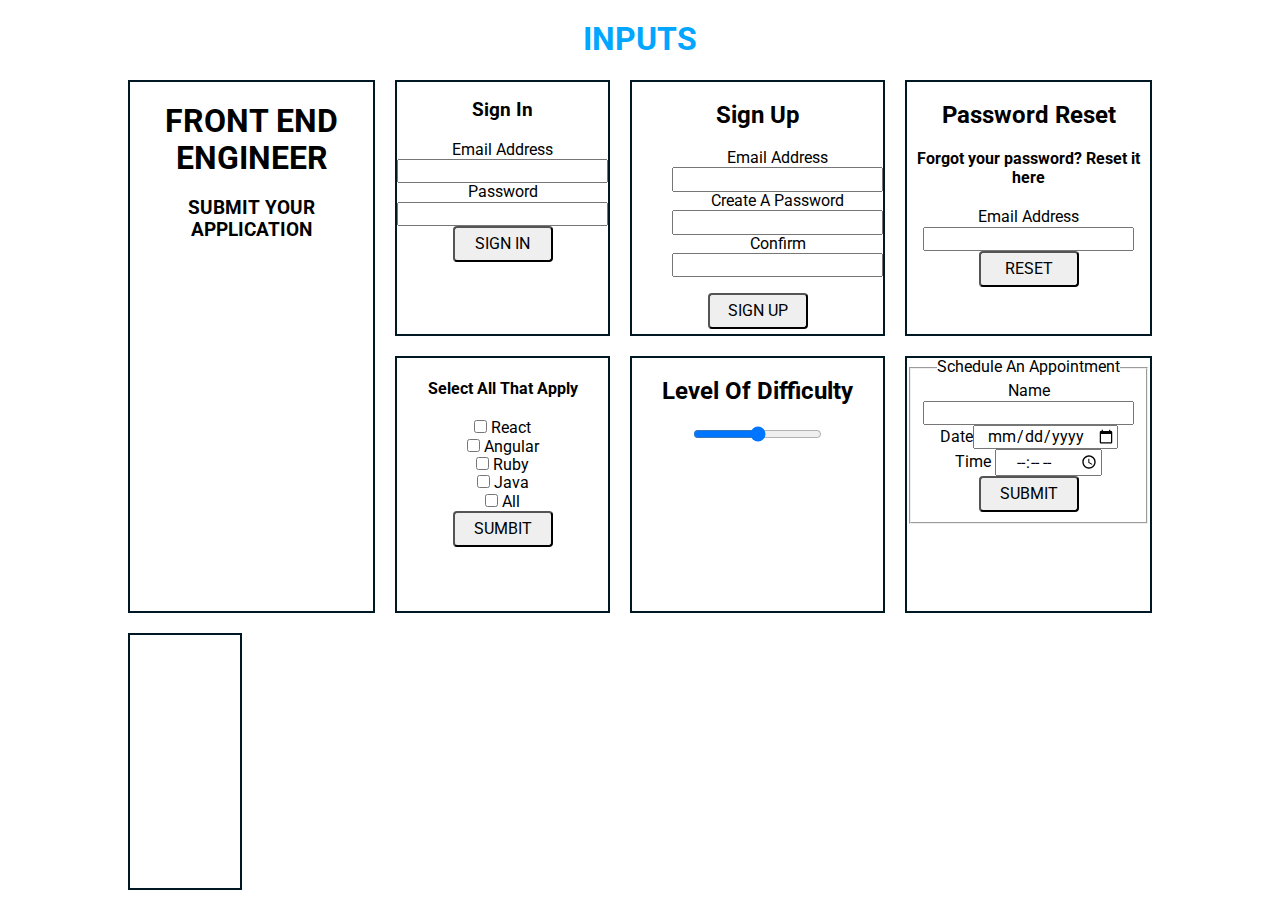
<file: index.html>
<!DOCTYPE html>
<html lang="en">

<head>
  <meta charset="UTF-8">
  <meta name="viewport" content="width=device-width, initial-scale=1.0">
  <meta http-equiv="X-UA-Compatible" content="ie=edge">
  <link rel="stylesheet" href="stylesheets/normalise.css">
  <link href="https://fonts.googleapis.com/css?family=Roboto" rel="stylesheet">
  <link rel="stylesheet" href="stylesheets/main.css">
  <title>Index</title>
</head>

<body>
  <h1 class="main_title">INPUTS</h1>
  <div class="main_container">
    <div class="sec_tion" id="apply">
      <h1>FRONT END ENGINEER</h1>
      <h3>SUBMIT YOUR APPLICATION</h3>
      <form action="#">

      </form>
      <!-- <ul>
        <li>Name<input type="text" name="name"></li>
        <li>Email Address<input type="email" name="email"></li>
        <li>Phone <input type="tel" name="phone"></li>
        <li>Resume <input type="file"></li>
        <li>Portfolio URL <input type="url"></li>
        <li>Preferred Method of Communication
          <input type="radio" name="communication" value="phone">Phone
          <input type="radio" name="communication" value="phone"> Email
          <input type="radio" name="communication" value="phone"> Other
        </li>
        <li>If you selected other, please specify below: <br>
          <input type="text">
        </li>
      </ul>


      <button type="submit">SUBMIT</button> -->
      </form>
    </div>
    <div class="sec_tion" id="sign_in">
      <h3>Sign In</h3>
      <form action="#">
        Email Address <input type="email" name="email">
        Password <input type="text" name="password"> <br>
        <button type="submit">SIGN IN</button>
      </form>
    </div>
    <div class="sec_tion" id="sign_up">
      <h2>Sign Up</h2>
      <form action="#">
        <ul>
          <li> Email Address <input type="email" name="email"></li>
          <li> Create A Password <input type="text" name="password"></li>
          <li> Confirm<input type="text" name="password"></li>
        </ul>
        <button type="submit">SIGN UP</button>
      </form>
    </div>
    <div class="sec_tion" id="password_reset">
      <h2>Password Reset</h2>
      <h4>Forgot your password? Reset it here</h4>
      <form action="">
        Email Address<input type="email"> <br>
        <button type="reset">RESET</button>
      </form>
    </div>
    <div class="sec_tion">
      <h4>Select All That Apply</h4>
      <form action="">
        <input type="checkbox" name="option1" value="React"> React <br>
        <input type="checkbox" name="option2" value="Angular"> Angular <br>
        <input type="checkbox" name="option3" value="Ruby"> Ruby <br>
        <input type="checkbox" name="option4" value="Java"> Java <br>
        <input type="checkbox" name="option5" value="All"> All <br>
        <button type="submit">SUMBIT</button>
      </form>
    </div>
    <div class="sec_tion">
      <h2>Level Of Difficulty</h2>
      <form action="">
        <input type="range">
      </form>
    </div>
    <div class="sec_tion" id="appointment">
      <form action="">
        <fieldset>
          <legend>Schedule An Appointment</legend>
          <li>Name<input type="text"></li>
          <li>Date<input type="date"></li>
          <li>Time <input type="time"></li>
          <button type="submit">SUBMIT</button>
        </fieldset>
      </form>
    </div>

    <div class="sec_tion"></div>
  </div>
</body>

</html>
</file>
<file: stylesheets/main.css>
* {
  font-family: 'Roboto', sans-serif;
  text-align: center; }

.main_title {
  color: #00A6FF; }

.main_container {
  margin: 0 auto;
  width: 80%;
  height: 90vh;
  display: grid;
  grid-template-columns: repeat(5, 1fr);
  grid-template-rows: repeat(3, 1fr);
  grid-gap: 20px; }

.sec_tion {
  border: 2px solid #001724; }

#apply {
  grid-column: 1/3;
  grid-row: 1/3; }

button {
  height: 36px;
  width: 100px;
  color: none;
  border-radius: 4px;
  vertical-align: middle;
  outline: none; }

li {
  list-style-type: none; }

/*# sourceMappingURL=main.css.map */
</file>
<file: stylesheets/normalise.css>
/*! normalize.css v8.0.0 | MIT License | github.com/necolas/normalize.css */

/* Document
   ========================================================================== */

/**
 * 1. Correct the line height in all browsers.
 * 2. Prevent adjustments of font size after orientation changes in iOS.
 */

html {
  line-height: 1.15; /* 1 */
  -webkit-text-size-adjust: 100%; /* 2 */
}

/* Sections
   ========================================================================== */

/**
 * Remove the margin in all browsers.
 */

body {
  margin: 0;
}

/**
 * Correct the font size and margin on `h1` elements within `section` and
 * `article` contexts in Chrome, Firefox, and Safari.
 */

h1 {
  font-size: 2em;
  margin: 0.67em 0;
}

/* Grouping content
   ========================================================================== */

/**
 * 1. Add the correct box sizing in Firefox.
 * 2. Show the overflow in Edge and IE.
 */

hr {
  box-sizing: content-box; /* 1 */
  height: 0; /* 1 */
  overflow: visible; /* 2 */
}

/**
 * 1. Correct the inheritance and scaling of font size in all browsers.
 * 2. Correct the odd `em` font sizing in all browsers.
 */

pre {
  font-family: monospace, monospace; /* 1 */
  font-size: 1em; /* 2 */
}

/* Text-level semantics
   ========================================================================== */

/**
 * Remove the gray background on active links in IE 10.
 */

a {
  background-color: transparent;
}

/**
 * 1. Remove the bottom border in Chrome 57-
 * 2. Add the correct text decoration in Chrome, Edge, IE, Opera, and Safari.
 */

abbr[title] {
  border-bottom: none; /* 1 */
  text-decoration: underline; /* 2 */
  text-decoration: underline dotted; /* 2 */
}

/**
 * Add the correct font weight in Chrome, Edge, and Safari.
 */

b,
strong {
  font-weight: bolder;
}

/**
 * 1. Correct the inheritance and scaling of font size in all browsers.
 * 2. Correct the odd `em` font sizing in all browsers.
 */

code,
kbd,
samp {
  font-family: monospace, monospace; /* 1 */
  font-size: 1em; /* 2 */
}

/**
 * Add the correct font size in all browsers.
 */

small {
  font-size: 80%;
}

/**
 * Prevent `sub` and `sup` elements from affecting the line height in
 * all browsers.
 */

sub,
sup {
  font-size: 75%;
  line-height: 0;
  position: relative;
  vertical-align: baseline;
}

sub {
  bottom: -0.25em;
}

sup {
  top: -0.5em;
}

/* Embedded content
   ========================================================================== */

/**
 * Remove the border on images inside links in IE 10.
 */

img {
  border-style: none;
}

/* Forms
   ========================================================================== */

/**
 * 1. Change the font styles in all browsers.
 * 2. Remove the margin in Firefox and Safari.
 */

button,
input,
optgroup,
select,
textarea {
  font-family: inherit; /* 1 */
  font-size: 100%; /* 1 */
  line-height: 1.15; /* 1 */
  margin: 0; /* 2 */
}

/**
 * Show the overflow in IE.
 * 1. Show the overflow in Edge.
 */

button,
input { /* 1 */
  overflow: visible;
}

/**
 * Remove the inheritance of text transform in Edge, Firefox, and IE.
 * 1. Remove the inheritance of text transform in Firefox.
 */

button,
select { /* 1 */
  text-transform: none;
}

/**
 * Correct the inability to style clickable types in iOS and Safari.
 */

button,
[type="button"],
[type="reset"],
[type="submit"] {
  -webkit-appearance: button;
}

/**
 * Remove the inner border and padding in Firefox.
 */

button::-moz-focus-inner,
[type="button"]::-moz-focus-inner,
[type="reset"]::-moz-focus-inner,
[type="submit"]::-moz-focus-inner {
  border-style: none;
  padding: 0;
}

/**
 * Restore the focus styles unset by the previous rule.
 */

button:-moz-focusring,
[type="button"]:-moz-focusring,
[type="reset"]:-moz-focusring,
[type="submit"]:-moz-focusring {
  outline: 1px dotted ButtonText;
}

/**
 * Correct the padding in Firefox.
 */

fieldset {
  padding: 0.35em 0.75em 0.625em;
}

/**
 * 1. Correct the text wrapping in Edge and IE.
 * 2. Correct the color inheritance from `fieldset` elements in IE.
 * 3. Remove the padding so developers are not caught out when they zero out
 *    `fieldset` elements in all browsers.
 */

legend {
  box-sizing: border-box; /* 1 */
  color: inherit; /* 2 */
  display: table; /* 1 */
  max-width: 100%; /* 1 */
  padding: 0; /* 3 */
  white-space: normal; /* 1 */
}

/**
 * Add the correct vertical alignment in Chrome, Firefox, and Opera.
 */

progress {
  vertical-align: baseline;
}

/**
 * Remove the default vertical scrollbar in IE 10+.
 */

textarea {
  overflow: auto;
}

/**
 * 1. Add the correct box sizing in IE 10.
 * 2. Remove the padding in IE 10.
 */

[type="checkbox"],
[type="radio"] {
  box-sizing: border-box; /* 1 */
  padding: 0; /* 2 */
}

/**
 * Correct the cursor style of increment and decrement buttons in Chrome.
 */

[type="number"]::-webkit-inner-spin-button,
[type="number"]::-webkit-outer-spin-button {
  height: auto;
}

/**
 * 1. Correct the odd appearance in Chrome and Safari.
 * 2. Correct the outline style in Safari.
 */

[type="search"] {
  -webkit-appearance: textfield; /* 1 */
  outline-offset: -2px; /* 2 */
}

/**
 * Remove the inner padding in Chrome and Safari on macOS.
 */

[type="search"]::-webkit-search-decoration {
  -webkit-appearance: none;
}

/**
 * 1. Correct the inability to style clickable types in iOS and Safari.
 * 2. Change font properties to `inherit` in Safari.
 */

::-webkit-file-upload-button {
  -webkit-appearance: button; /* 1 */
  font: inherit; /* 2 */
}

/* Interactive
   ========================================================================== */

/*
 * Add the correct display in Edge, IE 10+, and Firefox.
 */

details {
  display: block;
}

/*
 * Add the correct display in all browsers.
 */

summary {
  display: list-item;
}

/* Misc
   ========================================================================== */

/**
 * Add the correct display in IE 10+.
 */

template {
  display: none;
}

/**
 * Add the correct display in IE 10.
 */

[hidden] {
  display: none;
}
</file>
